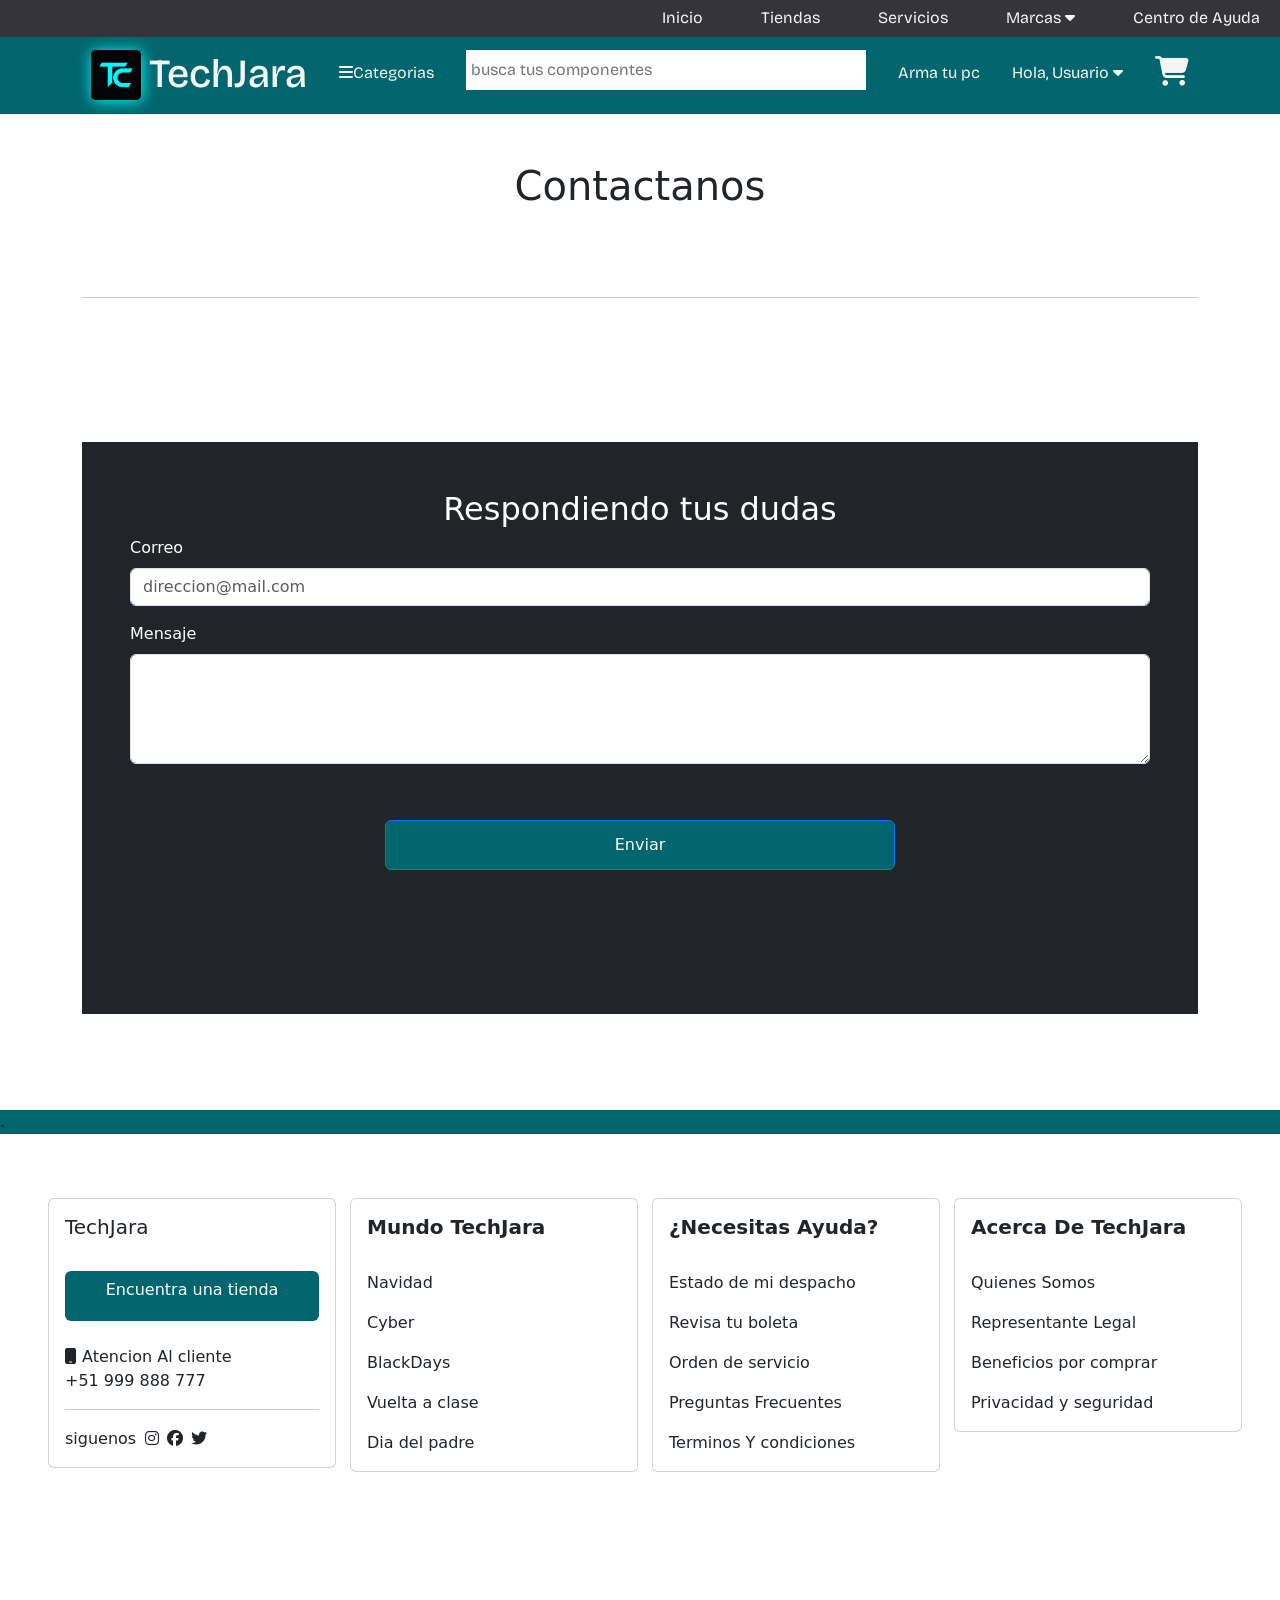
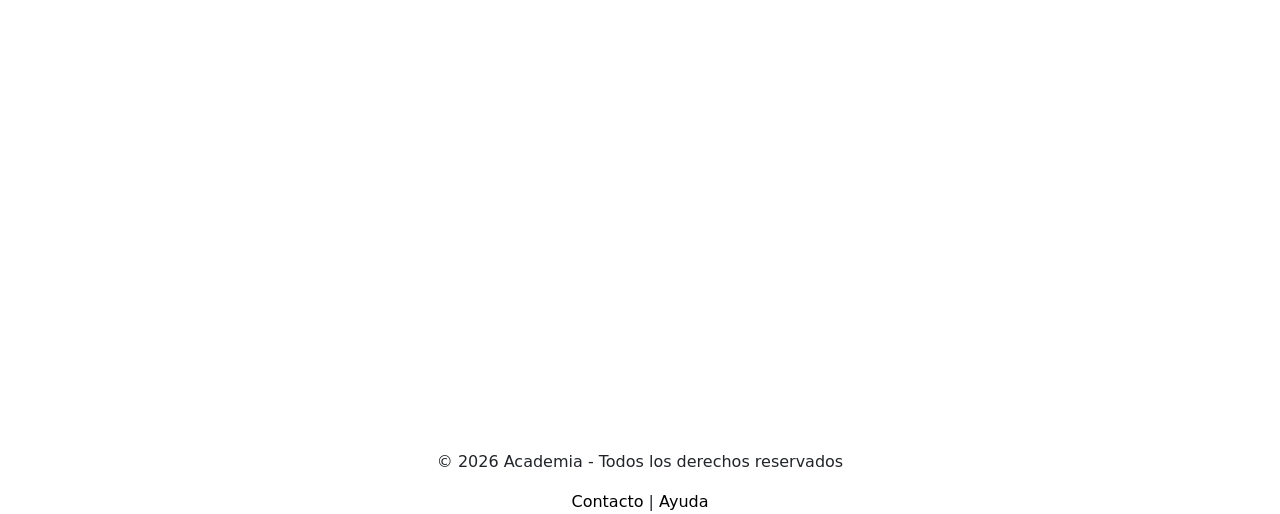
<file: pages/CentroAyuda.html>
<!DOCTYPE html>
<html lang="es">

<head>
    <meta charset="UTF-8">
    <meta name="viewport" content="width=device-width, initial-scale=1.0">
    <link href="https://cdn.jsdelivr.net/npm/bootstrap@5.3.8/dist/css/bootstrap.min.css" rel="stylesheet"
        integrity="sha384-sRIl4kxILFvY47J16cr9ZwB07vP4J8+LH7qKQnuqkuIAvNWLzeN8tE5YBujZqJLB" crossorigin="anonymous">
    <link rel="stylesheet" href="https://cdnjs.cloudflare.com/ajax/libs/font-awesome/6.5.1/css/all.min.css">
    <link rel="stylesheet" href="../assets/css/style.css">
    <link rel="stylesheet" href="../assets/css/menu.css">
     <link rel="icon" type="img/png" href="/img/LogoMarca.png">
</head>
<title>Centro de Ayuda</title>
</head>

<body>
    <header>
        <div id="menu-contenedor">

        </div>
    </header>
    <main>
        <div class="d-flex justify-content-center">
            <section id="contacto" class="container row my-5">
                <div class="container">
                    <h1 class="text-center">Contactanos</h1>
                </div>
                <hr>
                <div class="container my-5 bg-dark p-5">
                    <h2 class="text-center text-white">Respondiendo tus dudas</h2>
                    <form class="bg-dark text-white">
                        <div class="mb-3">
                            <label for="exampleInputEmail1" class="form-label">Correo</label>
                            <input type="email" class="form-control" id="exampleInputEmail1"
                                placeholder="direccion@mail.com" aria-describedby="emailHelp">

                        </div>
                        <div class="mb-3">
                            <label for="exampleInputPassword1" class="form-label">Mensaje</label>
                            <textarea class="form-control" id="exampleFormControlTextArea1" rows="4"></textarea>
                        </div>
                        <div class="mb-3 form-check">
                            <input type="checkbox" class="form-check-input" id="exampleCheck1">

                        </div>
                        <div class="mb-3 d-grid gap-2 col-6 mx-auto">
                            <button type="submit" class="btn btn-primary">Enviar</button>
                        </div>
                    </form>
                </div>
    </main>
    <div id="footer-contenedor">

    </div>
</body>
<script src="../assets/js/menu.js"></script>
<script src="../assets/js/footer.js"></script>

</html>
</file>
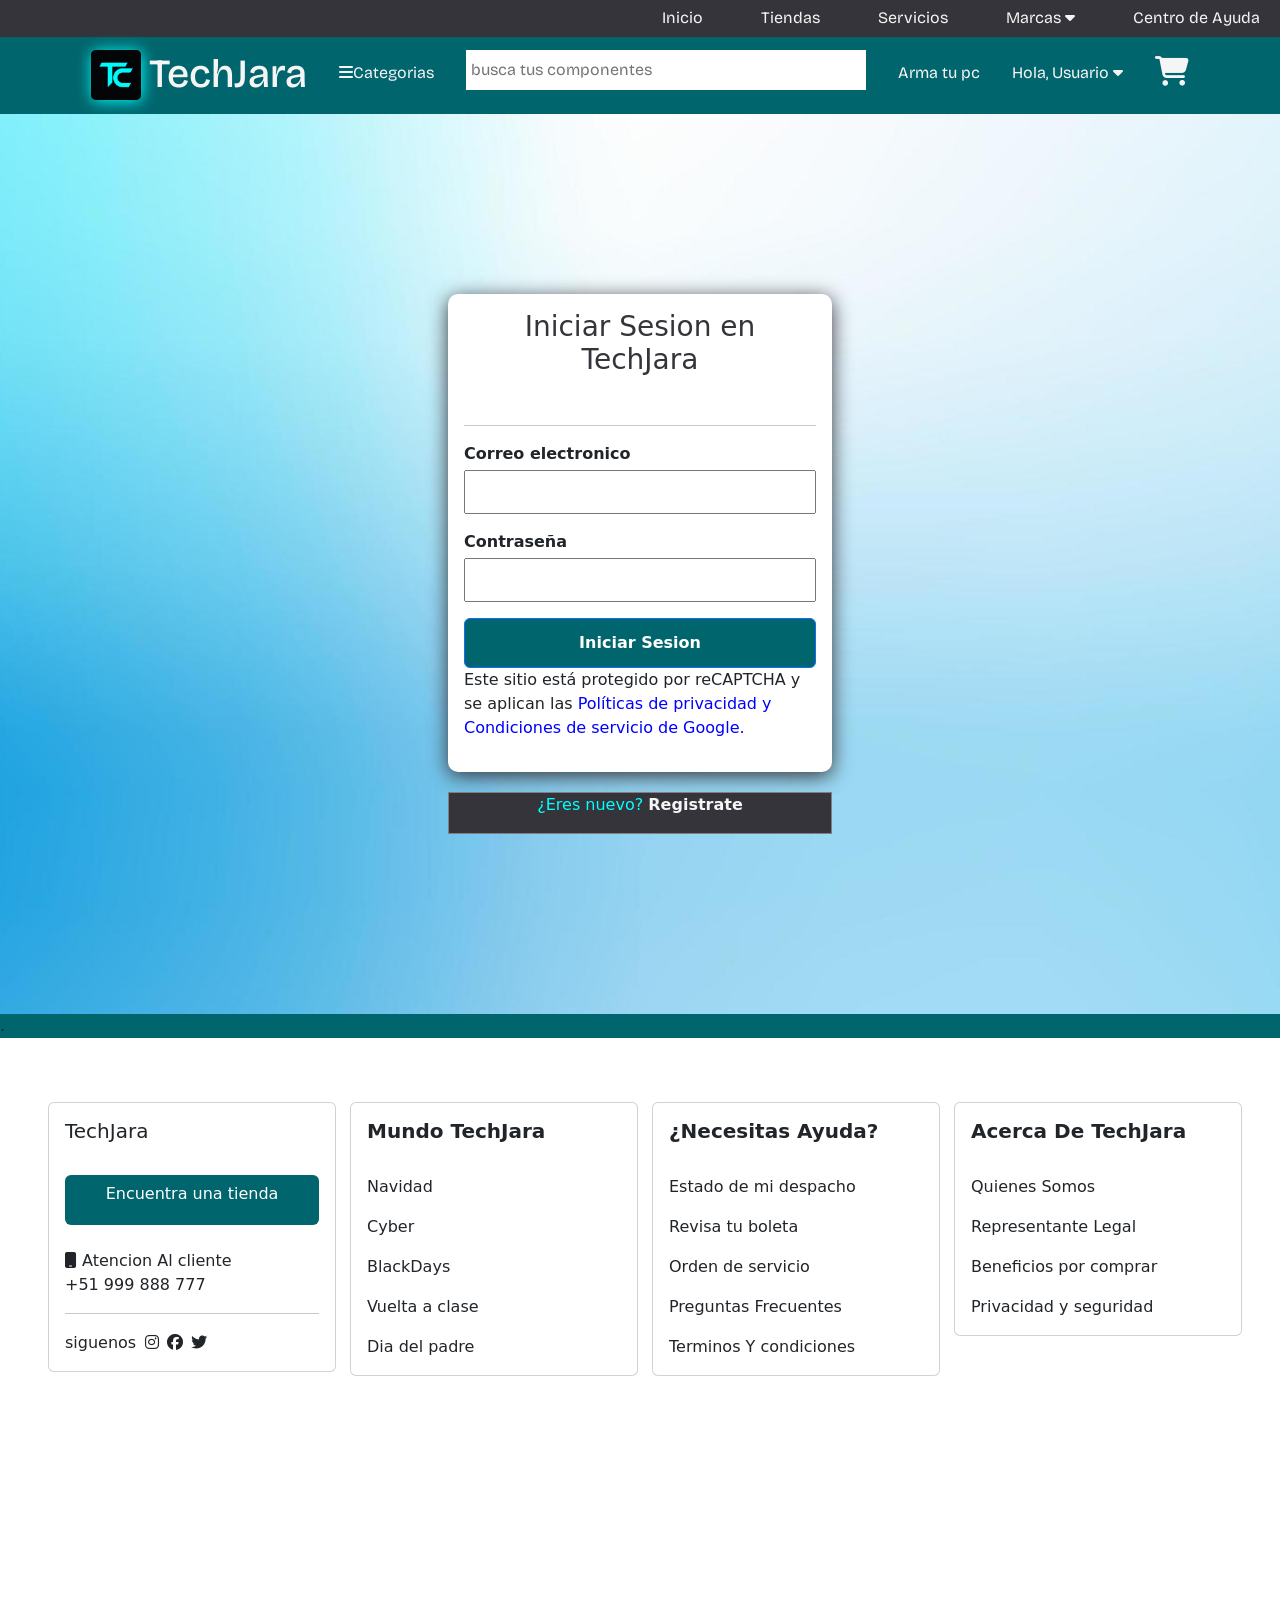
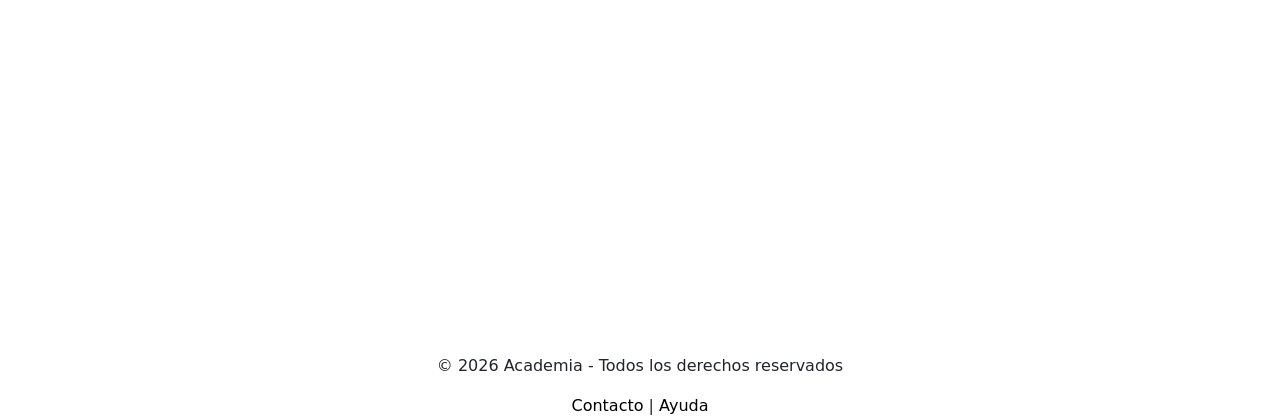
<file: pages/IniciarSesion.html>
<!DOCTYPE html>
<html lang="en">
<head>
    <meta charset="UTF-8">
    <meta name="viewport" content="width=device-width, initial-scale=1.0">
     <link rel="stylesheet" href="https://cdnjs.cloudflare.com/ajax/libs/font-awesome/6.5.1/css/all.min.css">
    <link href="https://cdn.jsdelivr.net/npm/bootstrap@5.3.8/dist/css/bootstrap.min.css" rel="stylesheet"
        integrity="sha384-sRIl4kxILFvY47J16cr9ZwB07vP4J8+LH7qKQnuqkuIAvNWLzeN8tE5YBujZqJLB" crossorigin="anonymous">
     <link rel="stylesheet" href="../assets/css/menu.css">
    <link rel="stylesheet" href="../assets/css/style.css">
     <link rel="icon" type="img/png" href="/img/LogoMarca.png">
        <title>Iniciar Sesion</title>
</head>
<body>
      <header>
        <div id="menu-contenedor">

        </div>
    </header>
    <main>
      <section class="Sesion d-flex  ">
          <div class="SesionCuadro p-3 m-5 mb-3  bg-white">
             <h2 class=" cuenta fs-3 text-center">Iniciar Sesion en TechJara</h2> <br> 
             <hr>
             <label class="mb-1"><b>Correo electronico</b></label><br>
             <input class="p-2 mb-3" type="email"><br>
             <label class="mb-1" ><b>Contraseña</b></label><br>
             <input class="p-2 mb-3"  type="password"><br>
             <button class="btn btn-primary "><b>Iniciar Sesion</b></button>
             <p>Este sitio está protegido por reCAPTCHA y se aplican las <span class="Terminos">Políticas de privacidad y Condiciones de servicio de Google.</span></p>
          </div>
          <div class="Sesion2 m-5 mt-1 text-center">
            <p>¿Eres nuevo? <a href="/pages/Registrarse.html"><strong>Registrate</strong></a></p>
          </div>
          
      </section>
    </main>
     <div id="footer-contenedor">

    </div>
</body>
<script src="../assets/js/menu.js"></script>
<script src="../assets/js/footer.js"></script>
</html>
</file>
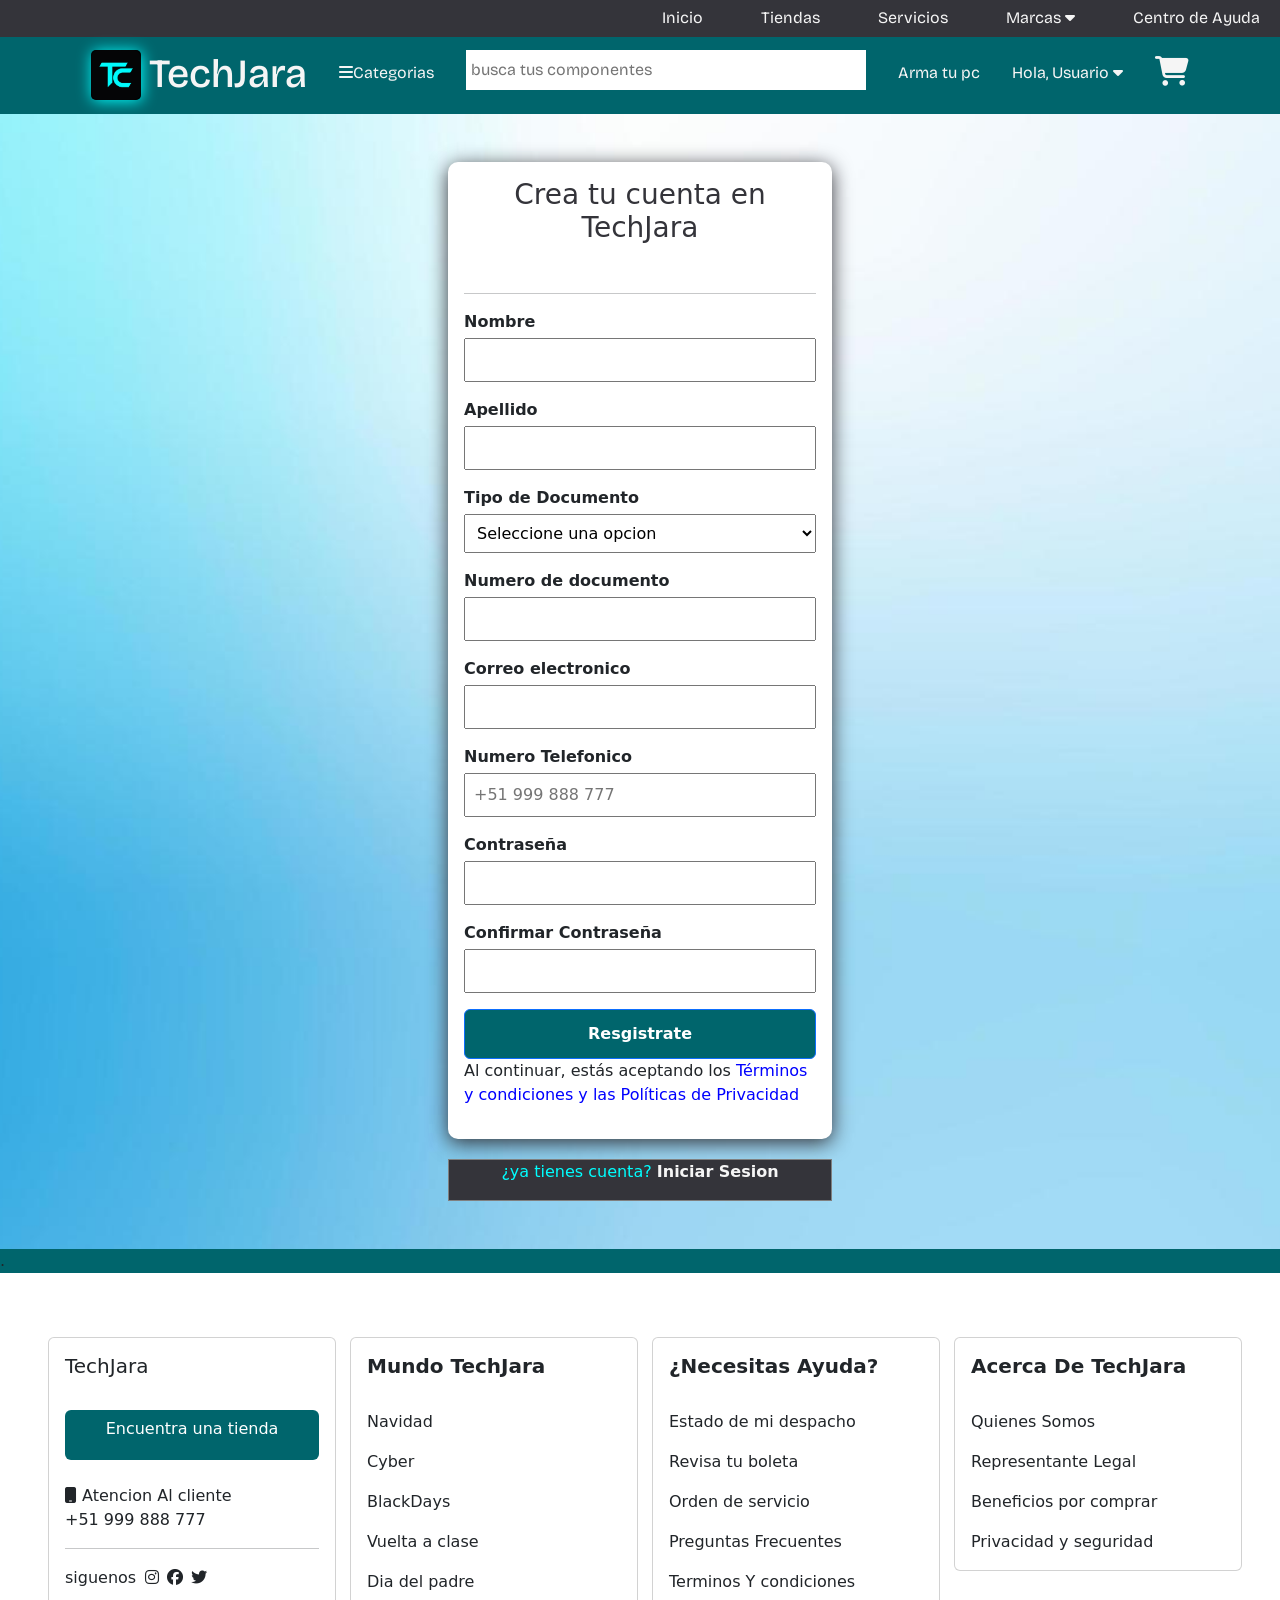
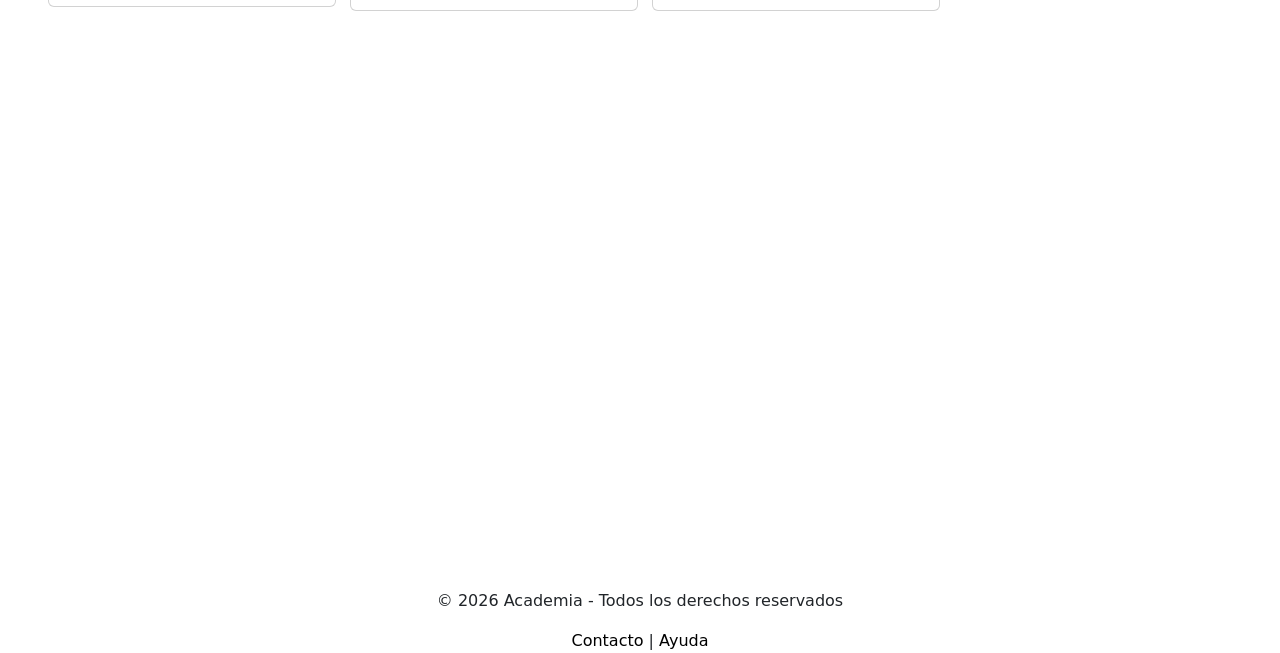
<file: pages/Registrarse.html>
<!DOCTYPE html>
<html lang="en">
<head>
    <meta charset="UTF-8">
    <meta name="viewport" content="width=device-width, initial-scale=1.0">
     <link rel="stylesheet" href="https://cdnjs.cloudflare.com/ajax/libs/font-awesome/6.5.1/css/all.min.css">
    <link href="https://cdn.jsdelivr.net/npm/bootstrap@5.3.8/dist/css/bootstrap.min.css" rel="stylesheet"
        integrity="sha384-sRIl4kxILFvY47J16cr9ZwB07vP4J8+LH7qKQnuqkuIAvNWLzeN8tE5YBujZqJLB" crossorigin="anonymous">
     <link rel="stylesheet" href="../assets/css/menu.css">
    <link rel="stylesheet" href="../assets/css/style.css">
     <link rel="icon" type="img/png" href="/img/LogoMarca.png">
        <title>Registrarse</title>
</head>
<body>
      <header>
        <div id="menu-contenedor">

        </div>
    </header>
    <main>
      <section class="Sesion d-flex  ">
          <div class="SesionCuadro p-3 m-5 mb-3  bg-white">
             <h2 class=" cuenta fs-3 text-center">Crea tu cuenta en TechJara</h2> <br> 
             <hr>
             <label class="mb-1"><b>Nombre</b></label><br>
             <input class="p-2 mb-3" type="text"><br>
              <label class="mb-1"><b>Apellido</b></label><br>
             <input class="p-2 mb-3" type="text"><br>
              <label class="mb-1"><b>Tipo de Documento</b></label><br>
             <select class="p-2 mb-3">
                  <option value="0">Seleccione una opcion</option>
                  <option value="1">DNI</option>
                  <option value="2">Carnet de Estranjeria</option>
             </select><br>
             <label class="mb-1"><b>Numero de documento</b></label><br>
             <input class="p-2 mb-3" type="text"><br>
             <label class="mb-1"><b>Correo electronico</b></label><br>
             <input class="p-2 mb-3" type="email"><br>
             <label class="mb-1"><b>Numero Telefonico</b></label><br>
             <input class="p-2 mb-3" type="text" placeholder="+51 999 888 777"><br>
             <label class="mb-1" ><b>Contraseña</b></label><br>
             <input class="p-2 mb-3"  type="password"><br>
              <label class="mb-1"><b>Confirmar Contraseña</b></label><br>
             <input class="p-2 mb-3"  type="password"><br>
             <button class="btn btn-primary "><b>Resgistrate</b></button>
             <p>Al continuar, estás aceptando los <span class="Terminos">Términos y condiciones y las Políticas de Privacidad</span></p>
          </div>
          <div class="Sesion2 m-5 mt-1 text-center">
            <p>¿ya tienes cuenta? <a href="/pages/IniciarSesion.html"><strong>Iniciar Sesion</strong></a></p>
          </div>
          
      </section>
    </main>
     <div id="footer-contenedor">

    </div>
</body>
<script src="../assets/js/menu.js"></script>
<script src="../assets/js/footer.js"></script>
</html>
</file>
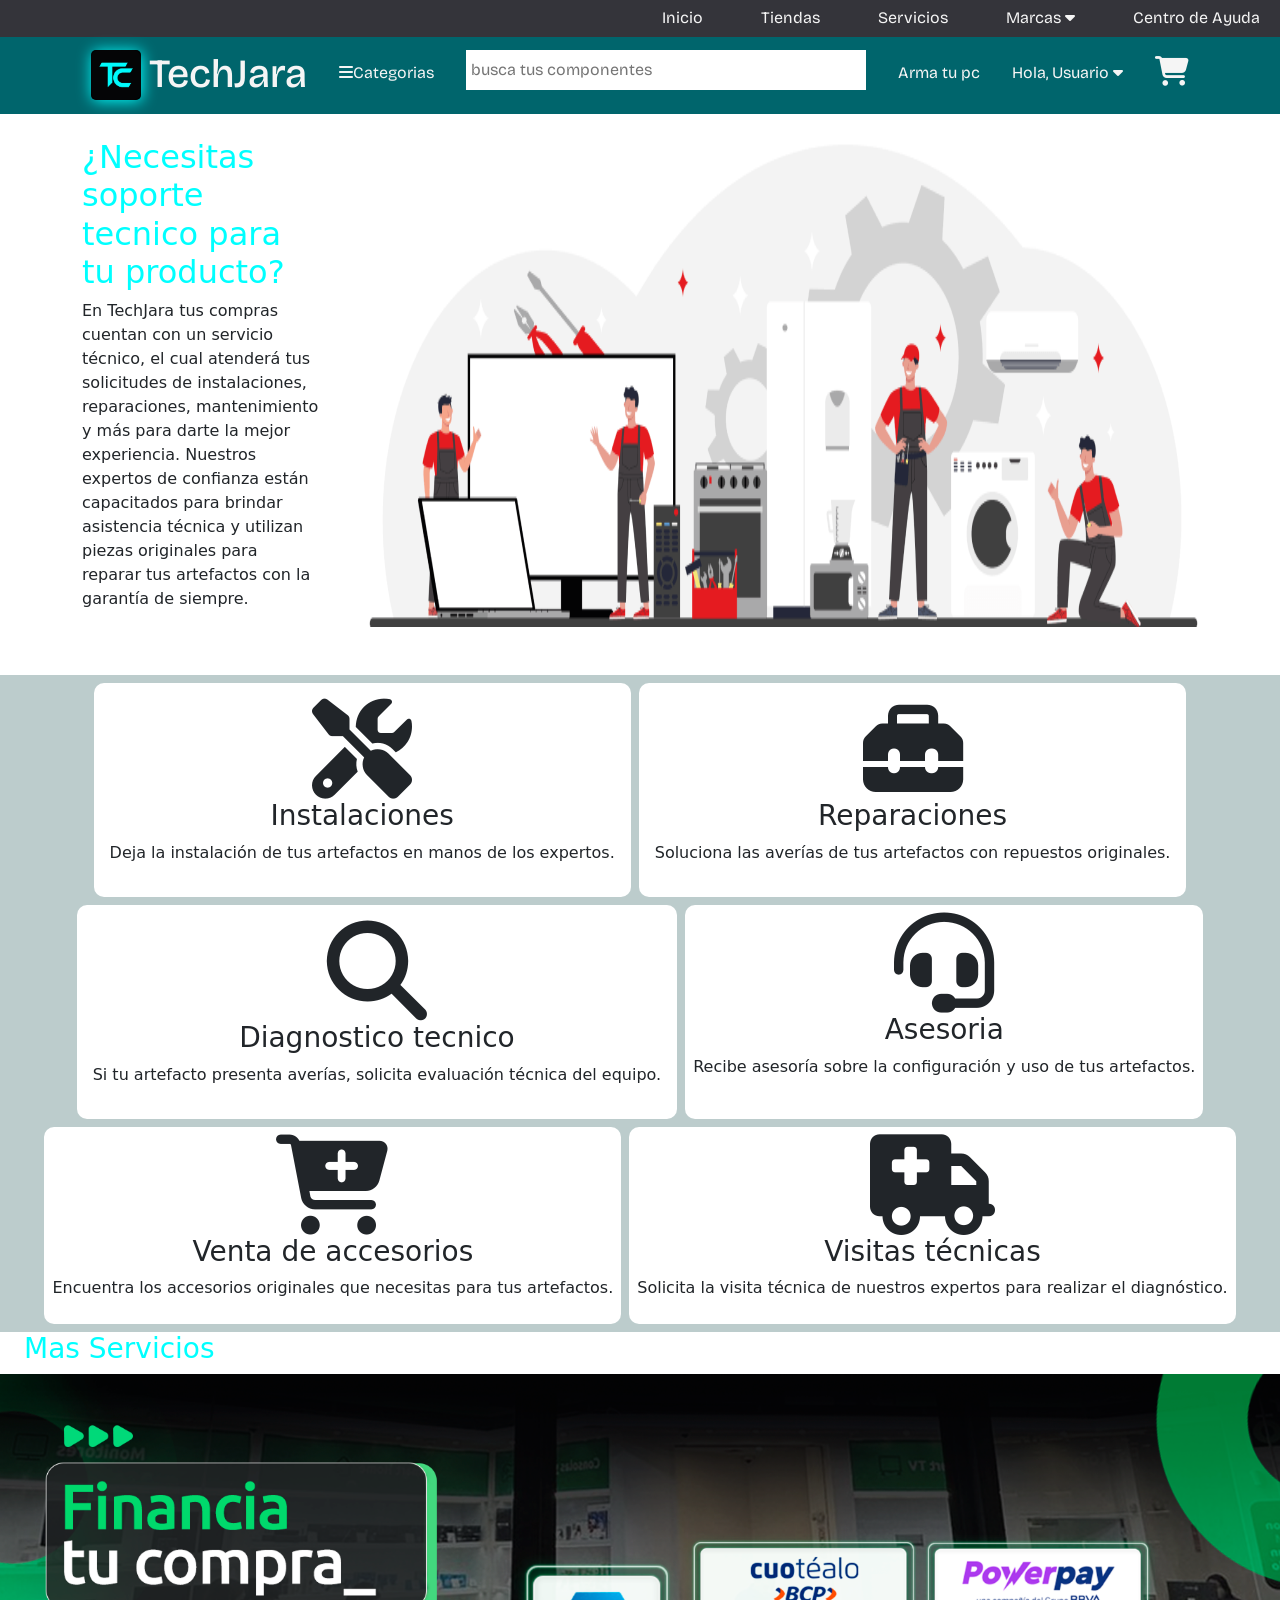
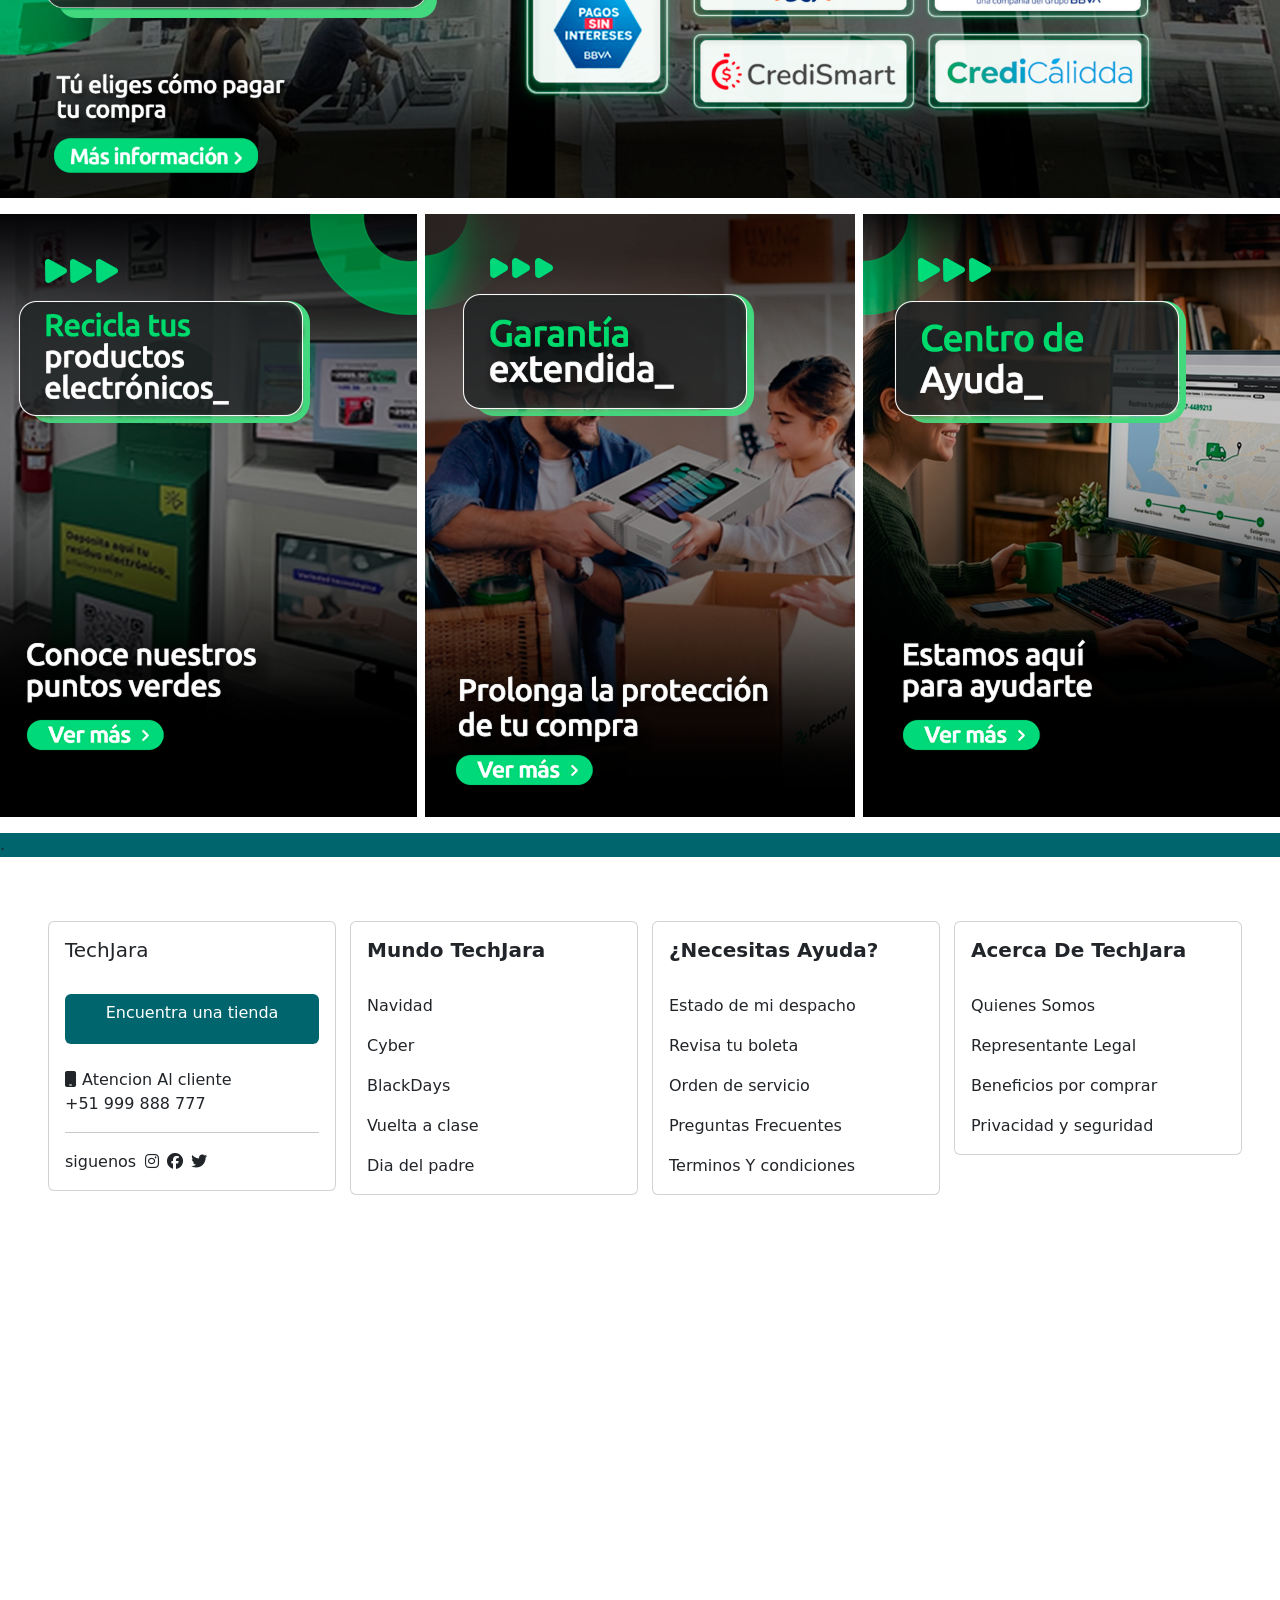
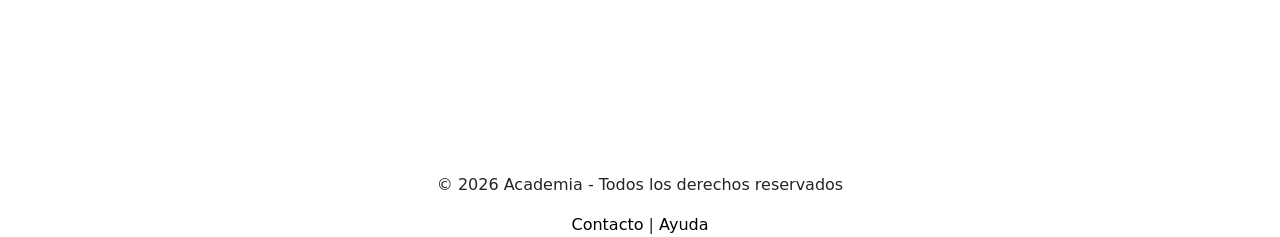
<file: pages/Servicios.html>
<!DOCTYPE html>
<html lang="en">
<head>
    <meta charset="UTF-8">
    <meta name="viewport" content="width=device-width, initial-scale=1.0">
         <link rel="stylesheet" href="https://cdnjs.cloudflare.com/ajax/libs/font-awesome/6.5.1/css/all.min.css">
    <link href="https://cdn.jsdelivr.net/npm/bootstrap@5.3.8/dist/css/bootstrap.min.css" rel="stylesheet"
          integrity="sha384-sRIl4kxILFvY47J16cr9ZwB07vP4J8+LH7qKQnuqkuIAvNWLzeN8tE5YBujZqJLB" crossorigin="anonymous">
     <link rel="icon" type="img/png" href="/img/LogoMarca.png">
    <link rel="stylesheet" href="../assets/css/style.css">
    <link rel="stylesheet" href="../assets/css/menu.css">
     <title>Servicios</title>
</head>
<body>
       <header>
        <div id="menu-contenedor">

        </div>
    </header>
    <main >
        <section>
            <div class="Info container pt-4 d-flex gap-5 mb-5" >
                <div><h2>¿Necesitas soporte tecnico para tu producto?</h2>
                   <p>En TechJara tus compras cuentan con un servicio técnico, el cual atenderá tus solicitudes de instalaciones, reparaciones, mantenimiento y más para darte la mejor experiencia. Nuestros expertos de confianza están capacitados para brindar asistencia técnica y utilizan piezas originales para reparar tus artefactos con la garantía de siempre.</p>
                </div>
                <img src="/img/refSoporte.webp" alt="">
            </div>
            <div class="Soporte d-flex p-2 text-center gap-2">
                <div class="p-3 bg-white">
                    <i class="fa-solid fa-screwdriver-wrench"></i>
                   <h3 class="text-center">Instalaciones </h3>
                     <p>Deja la instalación de tus artefactos en manos de los expertos.</p>
                </div>
                <div class="p-3 bg-white">
                    <i class="fa-solid fa-toolbox"></i>
                   <h3 class="text-center">Reparaciones</h3>
                     <p>Soluciona las averías de tus artefactos con repuestos originales.</p>
                </div>
                 <div class="p-3 bg-white">
                    <i class="fa-solid fa-magnifying-glass"></i>
                   <h3 class="text-center">Diagnostico tecnico </h3>
                     <p>Si tu artefacto presenta averías, solicita evaluación técnica del equipo.</p>
                </div>
                 <div class="p-2 bg-white">
                   <i class="fa-solid fa-headset"></i>
                   <h3 class="text-center">Asesoria </h3>
                     <p>Recibe asesoría sobre la configuración y uso de tus artefactos.</p>
                </div>
                 <div class="p-2 bg-white">
                    <i class="fa-solid fa-cart-plus"></i>
                   <h3 class="text-center">Venta de accesorios</h3>
                     <p>Encuentra los accesorios originales que necesitas para tus artefactos.</p>
                </div>
                 <div class="p-2 bg-white">
                    <i class="fa-solid fa-truck-medical"></i>
                   <h3 class="text-center">Visitas técnicas </h3>
                     <p>Solicita la visita técnica de nuestros expertos para realizar el diagnóstico.</p>
                </div>
            </div>
        </section class="p-2">
            <h3 class="sub ms-4">Mas Servicios</h3>
            <img src="/img/Servicios-y-Sustentabilidad.webp" alt="" width="100%">
            <div class="d-flex justify-content-center gap-2 p-3">
                <img src="/img/reciclaje.webp" alt="">
                <img src="/img/garantia.webp" alt="">
                <img src="/img/Centro ayuda.webp" alt="">
            </div>


    </main>
    <div id="footer-contenedor">

    </div>
</body>
<script src="../assets/js/menu.js"></script>
<script src="../assets/js/footer.js"></script>
</html>
</file>
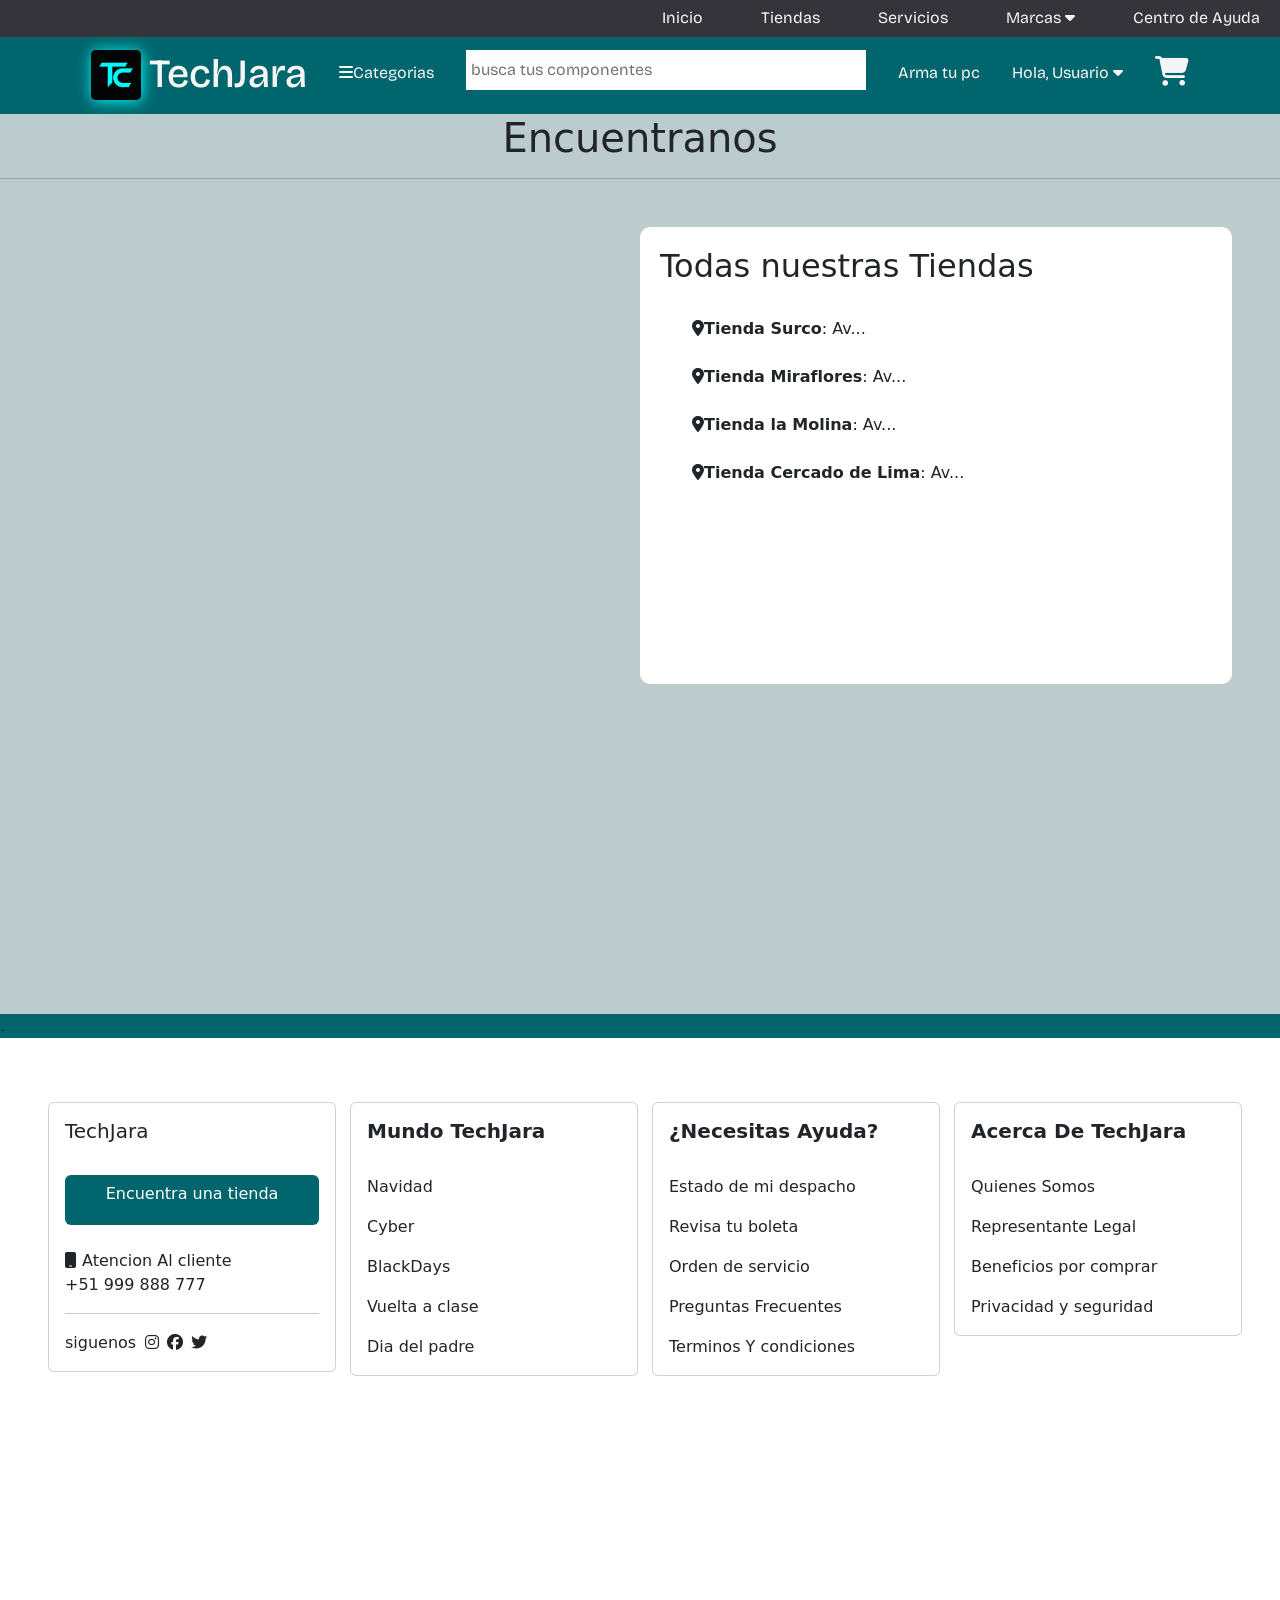
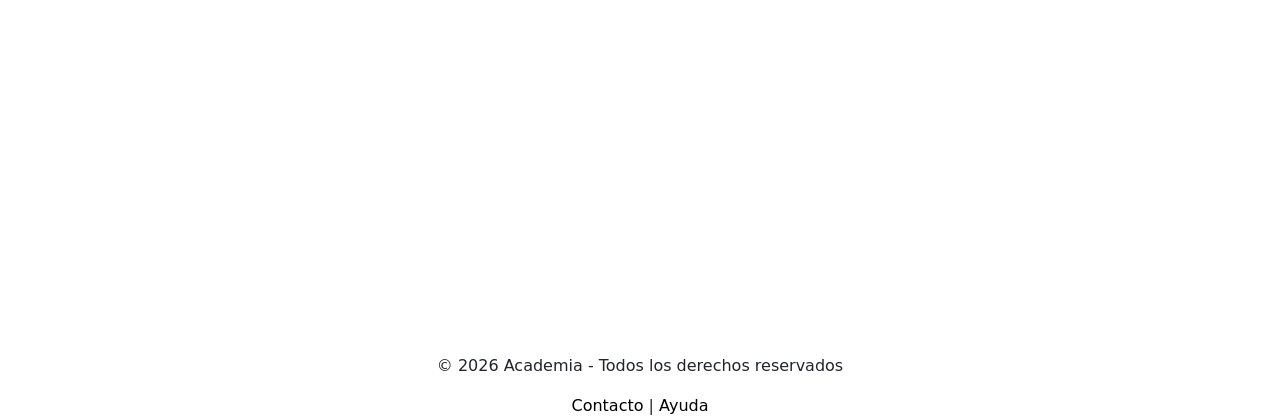
<file: pages/tiendas.html>
<!DOCTYPE html>
<html lang="es">

<head>
    <meta charset="UTF-8">
    <meta name="viewport" content="width=device-width, initial-scale=1.0">
    <link rel="stylesheet" href="https://cdnjs.cloudflare.com/ajax/libs/font-awesome/6.5.1/css/all.min.css">
    <link href="https://cdn.jsdelivr.net/npm/bootstrap@5.3.8/dist/css/bootstrap.min.css" rel="stylesheet"
        integrity="sha384-sRIl4kxILFvY47J16cr9ZwB07vP4J8+LH7qKQnuqkuIAvNWLzeN8tE5YBujZqJLB" crossorigin="anonymous">
    <link rel="stylesheet" href="../assets/css/menu.css">
    <link rel="stylesheet" href="../assets/css/style.css">
     <link rel="icon" type="img/png" href="/img/LogoMarca.png">
    <title>Tienda</title>
</head>

<body>
    <header>
        <div id="menu-contenedor">

        </div>
    </header>
    <main>
        <section id="mapa" style="background-color:  rgb(188, 204, 204) ;">
            <div>
                <h1 class="text-center">Encuentranos</h1>
                <hr>
            </div>
            <div class=" m-5 row">
                <div class="col-6">
                    <iframe
                        src="https://www.google.com/maps/embed?pb=!1m18!1m12!1m3!1d3901.9213759656172!2d-77.03759762516174!3d-12.048930588188037!2m3!1f0!2f0!3f0!3m2!1i1024!2i768!4f13.1!3m3!1m2!1s0x9105c8c9c7229d81%3A0xfe38c654feab02f4!2sJr.%20Caman%C3%A1%20678%2C%20Lima%2015001!5e0!3m2!1ses-419!2spe!4v1783562258068!5m2!1ses-419!2spe"
                        width="600" height="450" style="border:0;" allowfullscreen="" loading="lazy"
                        referrerpolicy="strict-origin-when-cross-origin"></iframe>
                </div>
                <div class="tiendas col-6 bg-white">
                    <h2>Todas nuestras Tiendas</h2>
                    <br>
                    <ul>
                        <li><i class="fa-solid fa-location-dot"></i><b>Tienda Surco</b>: Av...</li> <br>
                        <li><i class="fa-solid fa-location-dot"></i><b>Tienda Miraflores</b>: Av...</li> <br>
                        <li><i class="fa-solid fa-location-dot"></i><b>Tienda la Molina</b>: Av...</li> <br>
                        <li><i class="fa-solid fa-location-dot"></i><b>Tienda Cercado de Lima</b>: Av...</li><br>
                    </ul>
                </div>
            </div>
        </section>
    </main>
    <div id="footer-contenedor">

    </div>
</body>
<script src="../assets/js/menu.js"></script>
<script src="../assets/js/footer.js"></script>

</html>
</file>
<file: assets/css/style.css>
@import url('https://fonts.googleapis.com/css2?family=Bricolage+Grotesque:opsz,wght@12..96,200..800&display=swap');
@import url('https://fonts.googleapis.com/css2?family=Oswald:wght@200..700&display=swap');

/*
// <weight>: Use a value from 200 to 800
// <uniquifier>: Use a unique and descriptive class name

.bricolage-grotesque-<uniquifier> {
  font-family: "Bricolage Grotesque", sans-serif;
  font-optical-sizing: auto;
  font-weight: <weight>;
  font-style: normal;
  font-variation-settings:
    "wdth" 100;
}
*/

/*variables y selectores universales*/
:root{
    --colorIdentificador: #00656c;
    --colorSecundario: rgb(52, 52, 58);
    --colorInteraccion: rgb(188, 204, 204);
    --colorActivo: aqua;
    --fuente-Color: #f5f5f5;
    --fuenteLetra1: "Bricolage Grotesque", sans-serif;
    --fuenteLetra2: "Oswald", sans-serif;

}
*{
    scroll-behavior: smooth;
    box-sizing: border-box;
    margin: 0;
    padding: 0;
    
}
header{
    display: flex;
    flex-direction: column;
    color: var(--fuente-Color);
    position: sticky;
    top: 0;
    font-family: var(--fuenteLetra1);
    z-index: 1002;
}
/*.checkMenus{
    display: none;
}*/ 
input[type="checkbox"]{
    display: none;
}
section{
    min-height: 100vh;
    
}
a{
    text-decoration: none;
    color: var(--fuente-Color);
}
li{
    list-style-type: none;
}
footer{
    min-height: 20vh;
}

.footer-content{
  text-align: center;
}


/*index*/
.InfoCyber{
    text-align: center; 
    background-color: yellow;
     margin: 0; 
     font-size: 28px; 
     height: 100%; 
     padding-top: 10px;
}
.PromoGamer{
   margin: 0px 50px 5px 50px;
   
}
.PromoGamer > h2 + div{
    display: flex;
    
}
.PromoGamer > h2 + div + div{
    display: flex;
    
}
.PromoGamer > div > div:nth-child(1){
    display: flex;
    flex-direction: column;
    margin: 20px;
    margin-top: 0;
    gap: 20px;
}
.PromoGamer > div > div:nth-child(2){
    display: flex;
    flex-direction: column;
    margin: 20px;
    margin-top: 0;
    width: 100%;
    gap: 20px;
}
.NuevosProductos{
    display: flex;
    width: 100%;
    border: 1px solid red;
    min-height: 200px;
    background-color: white;
    
}
.PromoAparatos{
   display: flex;
   gap: 10px;
  margin: 0px 50px 5px 50px;
}
.GarantiaServicio{
    background-color: white;
    max-width: 400px;
     
}
.GarantiaServicio h3 + div{
    display: flex;
    margin-bottom: 20px;
   
}
.GarantiaServicio h3{
    text-align: center;
    background-color: var(--colorActivo);
    border: 1px solid red;
}
.GarantiaServicio i{
    display: inline-block;
    font-size: 70px;
    padding-right: 5px;
    padding-top: 10px;
    margin-left: 10px;
  
}
/*.prom{
    display: flex;
    flex-wrap: wrap;
    justify-content: space-around;
    
}*/
.promAct{
     border: 1px solid black;
    box-shadow: 0px 4px 20px var(--colorSecundario);
     max-width: 30%;
     min-height: 300px;
     margin: 15px;
     margin-top: 15px ;
     padding: 10px;
     display: flex;
     flex-direction: column;
     
}
.promAct1{
     border: 1px solid black;
    box-shadow: 0px 4px 20px var(--colorSecundario);
     max-width: 18%;
     min-height: 300px;
     margin: 15px;
     margin-top: 15px ;
     padding: 10px;
     display: flex;
     flex-direction: column;
     
}

.promAct img + p{
  text-align: center;
}

.ProdIMG{
    margin: 10px;
    height: 70%;
    width: 90%;
    
}
.Prod{
    display: flex;
    justify-content: space-between;
}
.Descuento{
    margin-right: 20px;
    background-color: var(--colorIdentificador);
    color: var(--fuente-Color);
    border-radius: 5px;

}
.boton{
    display: flex;
    justify-content: center;
}
.boton button{
    border-radius: 5px;
    padding: 10px;
    width: 80%;
    background-color: var(--colorSecundario);
    color: white;
}


/*SECCION Mas MARCAS*/
.MarcasBanner{
    margin: 0px 50px 5px 50px;  
}
.MarcasBanner img{
    width: 100%;
    min-height: 50vh ;
    margin: 10px 5px;
}
/*Seccion Scooters, smartphones*/
.ProductosOferta{
   margin: 0px 50px 5px 50px;   
}
.ProductosOferta > div{
    display: flex;

}
.ProductosOferta > h2 span{
    display: inline-block;
    color: var(--colorActivo);
    width: 20%;
    font-size: 5px;
    margin-left: 10px;
    background-color: var(--colorActivo);
}

/*Centro De  ayuda*/
.barraDeColor{
    background-color: var(--colorIdentificador);
   
}
/*Servicios*/
.Info h2{
   color: var(--colorActivo);
} 
.Soporte{
    background-color: var(--colorInteraccion);
    flex-wrap: wrap;
    justify-content: center;


}
.Soporte > div{
    border-radius: 10px;
}
.Soporte > div i{
    font-size: 100px;
}
.sub{
    color: var(--colorActivo);
}
/*tiendas*/
.tiendas{
    border-radius: 10px;
    padding: 20px;
}

/*Registro e iniciar sesion*/
.cuenta{
    color: var(--colorSecundario);
}
.Sesion{
    background-image: url(/img/fondoDeRegstro.jpg);
       background-repeat: no-repeat;
   background-position: center;
   background-size: cover;
    justify-content: center;
    align-items: center;
    flex-direction: column;
    
}
.SesionCuadro{
    background-color: var(--fuente-Color);
    border-radius: 10px;
    box-shadow: 0px 4px 20px var(--colorSecundario);
    max-width: 30%;
   
}
.SesionCuadro input, .SesionCuadro select{
    width: 100%;
}
.btn{
    width: 100%;
    height: 50px; 
    background-color: var(--colorIdentificador);
}
.Sesion2{
    background-color: var(--colorSecundario);
    min-width: 30%;
    color: var(--colorActivo);
    border: 1px solid gray;
}
.Terminos{
    color: blue;
}
/*footer*/
#footer-contenedor{
    min-height: 20vh;
}
</file>
<file: assets/css/menu.css>
/*configuraciones de este menu y aspectos internos*/
.menuDePagina1 > ul{ /*todos los hijos directos de menuPagina tendran las siguientes propiedades*/
    display: flex; /*caja flexible*/
    justify-content: right; /*el posicionamiento de sus elementos en este  caso en row por defecto sera hacia la derecha*/
    margin: 0; /*no tienen ningun va,lor en su margen*/
    gap: 30px; /*la separacion de los elementos es de 30px, ojo que el espacio es especial solo aplicado en caso de flex, nno es un margin*/
    list-style-type: none; /*les quita si adorno de listado*/
}
.menuDePagina1{
    background-color: var(--colorSecundario); /* el color de fondo tieen el valor de una variable creada*/
    padding: 0.5%; /*el padding adopta el 1% del tamaño del ancho del padre*/
}
.menuDePagina1 a{/* todos los descendientes a de menu de pagina*/
    padding: 14px 14px; /*tun padding de ariba y abajo de 20px, derecha e izquierda de 20 px*/
}
.menuDePagina1 > ul > li > a:hover{ /* el a hijo directo de li, hijo directo de ul hijo directo de menu depagina, al tener el mouse sobre el*/
    background-color: var(--colorInteraccion); /*cambiara su color de fondo*/
    color: black; /* sus letrass se harn color negor*/
    transition: 0.3s;  /*esta cambio se efectuara a lo largo 0,3 s y se mantedra siempre y cuando si ga poscionado el cursor sobre el*/
}
.menuDePagina1 > ul > li > a:active{ /*el a hijo de li, hijo de ul hijo de menu de pagina, mientrea mantengas clicakdo */
   background-color:var(--colorActivo); /*cambiara de color de fonfo*/
}
.menuDePagina1 > ul li:nth-child(4){ /*solo el 4 hijo es seleccionado de esa ul*/
    position: relative; /*adoptra una poscion relativa, es decir que es posible modificar su moviientosin que su espacio se ocupe por otros elementos*/
} 
.opcionPromocion{ /*la clase opci9n promocio*/
    display: none; /*se oculta*/
    position: absolute; /*su posicion es abosluta, */
    top: 140%;/*se modifica su posicioncon referente a su padre, es decir se mueve 160% del alto de su padre, su posicion esta fuera del flujo normal*/
    background-color: var(--colorSecundario) ; /**/
   list-style-type: none;
   width: 100%; /*tiene un anncho del 100% osea es igual al ancho de us padre*/
   z-index: 1000; /*esto de aqui solo funcnona en elementos con poscion diferetnte al static, con esto se sobrepone a otod es decir esta delante de cualquier elemtno*/
   padding: 0;
}
.menuDePagina1 > ul li:nth-child(4):hover .opcionPromocion{ /*cuando este en hover busca ca opcion promocion y ejecutas la siguientes propiedades*/
    display: block; /*se mostrara pas de none a block*/

}
.opcionPromocion li, .opcionPromocion a{ /*tanto todos los el li como el a de la opcion promocion*/
    height: 30px ; /*daoptan una altura de 30px*/
    padding: 7.5px 10px; /*padding arriba abajo de 7.5 px y derecha izquierda de 10px*/
    
}
.opcionPromocion a{ /*todos los a de la opcion promociion */
    display: block; /*se les da un duiplay de bloqyue por lo que ocupan toda el ancho de su padre*/
    padding: 0; /*no tienen ningun padding*/
    }
.opcionPromocion li:hover{ /*cuando el mouse este sobre el todos los li de opcion promocion*/
    background-color: var(--colorInteraccion);
    color: black;
    transition: 0.3s;  /*la tracsiocion a estos cambios se realliza en 0,3s*/

}


/*MODIFICACIONES EN EL MENU 2*/
.menu2{ /*el menu 2*/
    background-color: var(--colorIdentificador);
    padding-top: 1%; /*tienen un paddinf de l1,5% con respecto al acnho de su padre*/
    padding-bottom: 0.1% ;
    padding-right: 1%;
    padding-left: 1%;
}
.menu2 li{ /*todos los li de menu 2*/
    padding-top: 11px; /*tienen n padding superior de 11px con el fin de que se alinea con el input*/

}
.LogoMarca{
      border-radius: 5px;
      margin-bottom: 5px;
      margin-right: 8px;
      box-shadow: 1px 1px 15px var(--colorActivo);
}
.menu2 > ul{ /* los hijos directos ul de menu2 */
   display: flex; /*se vuelven cajas flexibles tiopo row*/
   justify-content: space-around; /*sus elementos tienen ase hubanc de manera ordenada donde crea espacios entre elementos
   sin embargo tambien un esppacio entre el borde del padre y estos mismos*/
   padding: 0 5% 0 5%; /* el paddin de arriba e 0 el de la derecha es 5% del ancho del padre
    el de abajo es 0 y el de la izquierda es 5%*/
   list-style: none;
   margin: 0px;
}
.menu2 > ul li:nth-child(1){ /*el li primer hijo de ul hijo directo de nmenu2*/
   position: relative; /*tiene un valor relativo*/
}
.SubmenuCategorias{
    display: none; /* esta clase se oculta*/
    position: absolute; /*su poscion es abosluta */
    top: 100%; /*se hubica por debajo del padre un 100% dfe su tamaño*/
    left: 20%; /*se ubica 20% hacia a la derecha del tamaño del padre*/
    background-color:var(--colorIdentificador);
    border: 1px solid var(--colorActivo);
    min-height: 250px; /*aqui crece cuando el tamaño de los elemento internos tambien*/
}
.SubmenuCategorias a{
    display: block; /*les doy un tamaño de bloque para quue en modo caja sean mucho mas facil maipular*/
    padding: 5px 10px;
    color: var(--fuente-Color);
   
}
#menu-burger1:checked ~ .SubmenuCategorias { /*cuando el menu checkbox este checked busca a su hermano submenu y ejecuta las siguiente propiedades*/
  /*"Selecciona todos los elementos con la clase ssubcategoria que sean hermanos de menuburger y que aparezcan después de menuburger dentro del mismo elemento padre."*/
    display: block; /* se mostrarar el subcategoria hermano directo de menuburger cuando este con el checck*/
}

.menuInicioSesion{
   display: none; /* el menu de inicio esta en diplay none*/
   position: absolute; /* posicion abosluta  hijo de vul li nth 4*/
   top: 80%; /* se posicion a un 80% por debajo del tamaño del padre*/
   background-color: var(--colorIdentificador);
   min-height: 80px; /*tamaño minimo de 80px*/
   min-width: 130px;
   padding: 0;
   color: var(--fuente-Color);

}
.menuInicioSesion a{ /* todos los a de inicioSesion*/
    padding: 5px 10px; 
     color: var(--fuente-Color);
}
.menu2 >ul li:nth-child(5){
    position: relative; /*el 4 hijo de ul hijo directo de menu2 tiene la poscion relativa par que su hjo absoluto tenga referencia */
}
.usuario:hover .menuInicioSesion{ /*nota esto de busqueda de lemento solo aplica a hijos o hermanos (segun selector) no puede ir hacia atras esta busqueda ni hacia otros elelmentos que no cumplan con la condicion*/
    display: block; /*al tener el mouse sobre usuario busca a menuusuario  */
}
.menu2 > ul > li:hover{
    text-decoration: underline;
    transition: 0.3s; 
}
.barraBuscador{
    padding-top: 0px !important; /*sobrepone esta propiedad aun cuando tiene una jeraraquia menor (no abusar de ello)*/
}
#buscador{
    border: 0;
    width: 400px;
    height: 40px;
    padding: 5px;
}
li.carrito-compras{ /*selecciona elementos li que contengan la clase carrio*/
    font-size: 30px;
    padding-top: 0 
}
</file>
